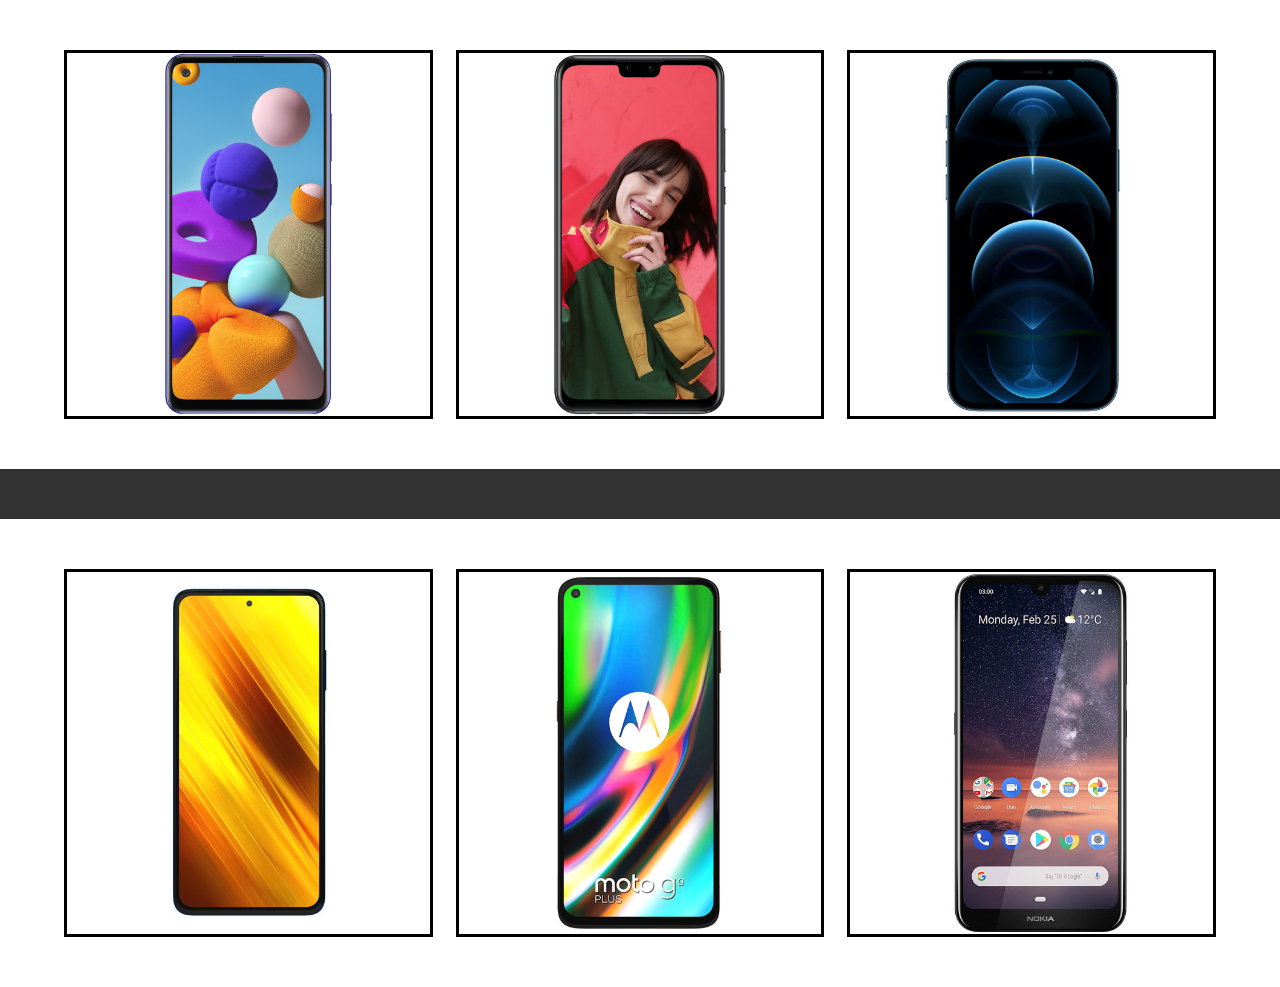
<file: index.html>
<!DOCTYPE html>
<html lang="en">

<head>
    <meta charset="UTF-8">
    <meta name="viewport" content="width=device-width, initial-scale=1.0">
    <title>practice 12</title>
    <link rel="stylesheet" href="css/main.css">
</head>

<body>
    <div class="parent">
        <div class="box box1" data-brand="galexy" data-price="300$"><img src="image/galexy.jpg" alt=""></div>
        <div class="box box2" data-brand="huawei" data-price="400$"><img src="image/huawei.jpg" alt=""></div>
        <div class="box box3" data-brand="iPhone" data-price="500$"><img src="image/iPhone.jpg" alt=""></div>
    </div>
    <div class="line"></div>
    <div class="parent">

        <div class="box box4" data-brand="MI" data-price="600$"><img src="image/MI.jpg" alt=""></div>
        <div class="box box5" data-brand="motorola" data-price="700$"><img src="image/motorola.jpg" alt=""></div>
        <div class="box box6" data-brand="nokia" data-price="900$"><img src="image/nokia.jpg" alt=""></div>
    </div>
</body>

</html>
</file>
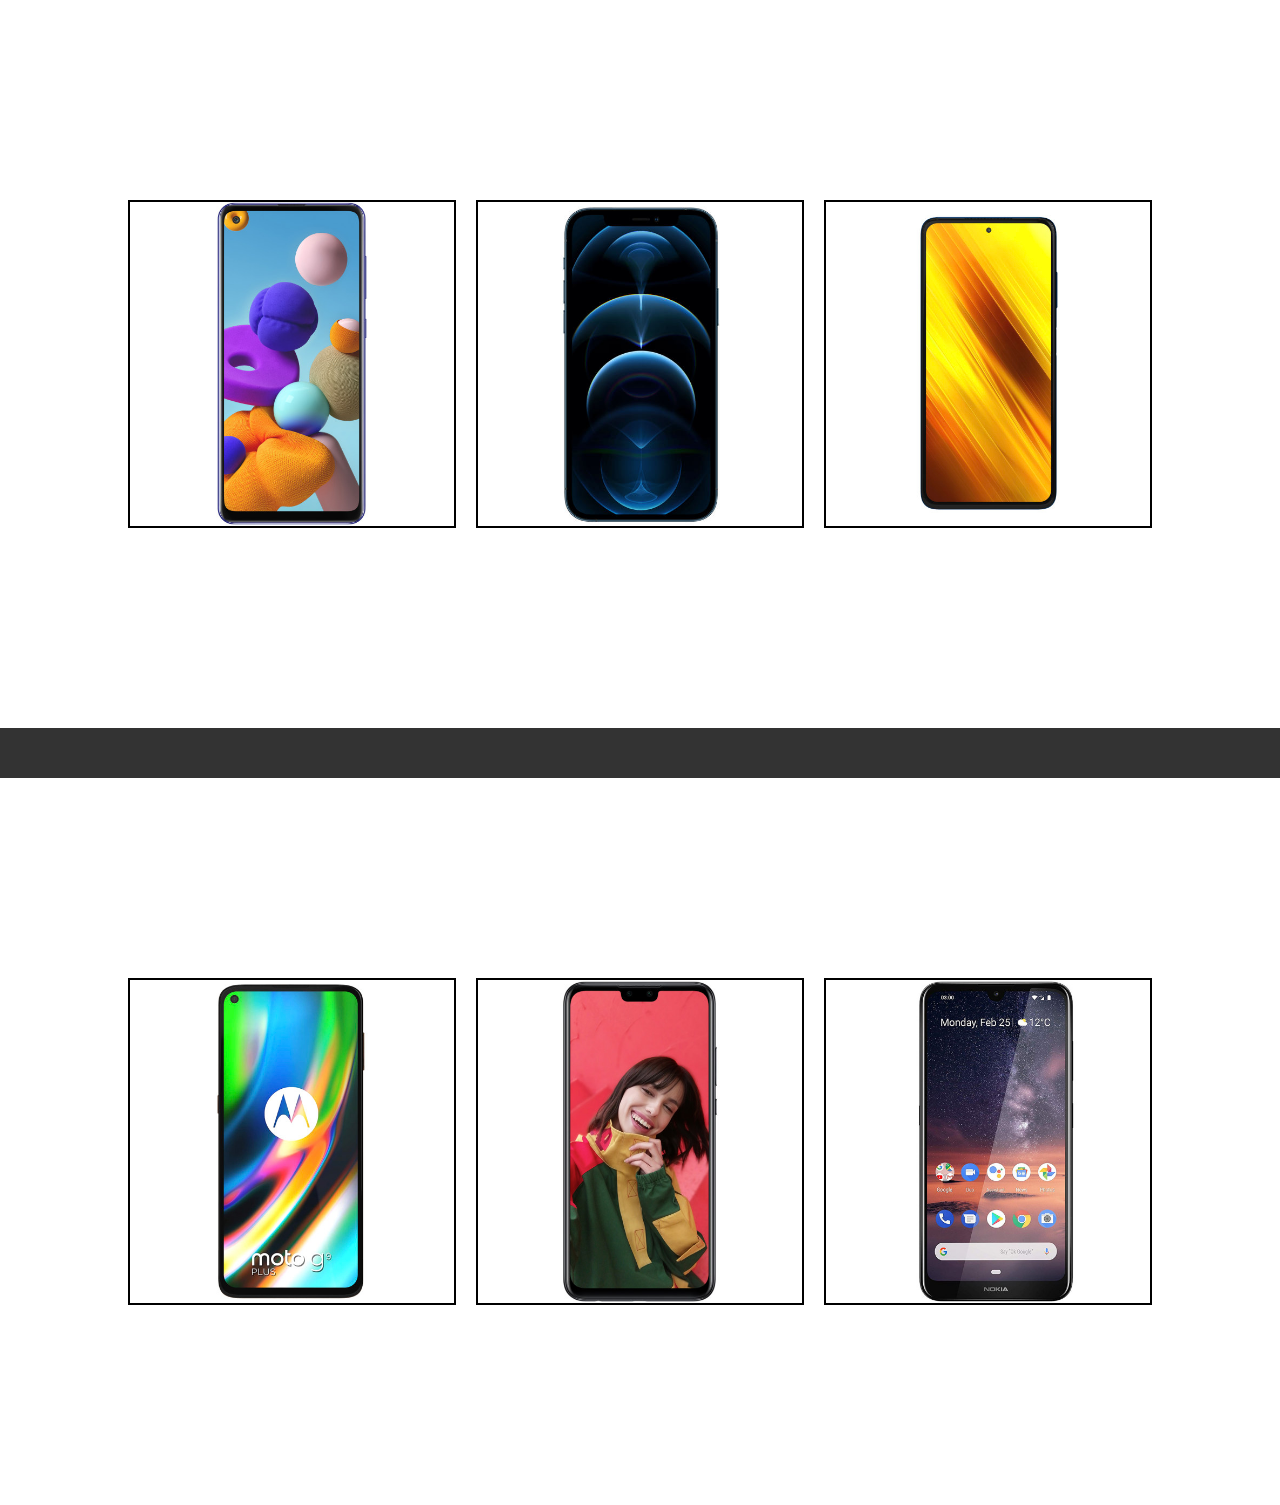
<file: practice.html>
<!DOCTYPE html>
<html lang="en">

<head>
    <meta charset="UTF-8">
    <meta name="viewport" content="width=device-width, initial-scale=1.0">
    <title>practice</title>
    <link rel="stylesheet" href="css/style.css">
</head>

<body>
    <div class="wrapper">
        <div class="box" date-brand="galexy" date-price="100$">
            <img src="image/galexy.jpg" alt="">
        </div>
        <div class="box box-mid" date-brand="iPhone" date-price="150$">
            <img src="image/iPhone.jpg" alt="">
        </div>
        <div class="box" date-brand="MI" date-price="120$">
            <img src="image/MI.jpg" alt="">
        </div>
    </div>
    <div class="line"></div>
    <div class="wrapper">
        <div class="box" date-brand="motorola" date-price="180$">
            <img src="image/motorola.jpg" alt="">
        </div>
        <div class="box box-mid" date-brand="huawei" date-price="110$">
            <img src="image/huawei.jpg" alt="">
        </div>
        <div class="box" date-brand="nokia" date-price="220$">
            <img src="image/nokia.jpg" alt="">
        </div>
    </div>
</body>

</html>
</file>
<file: css/main.css>
*,
*::after,
*::before {
  margin: 0;
  padding: 0;
  box-sizing: border-box;
}

.parent {
  width: 90%;
  margin: 50px 5% !important;
  float: left;
}

.box {
  width: 32%;
  float: left;
  border: 3px solid black;
  position: relative;
  /* margin: 30px 0; */
  overflow: hidden;
}

.box img {
  width: 100%;
  display: block;
}

.box2,
.box5 {
  margin: 0 2%;
}

.box::before {
  content: attr(data-brand);
  width: 100%;
  display: block;
  background-color: crimson;
  text-align: center;
  padding: 10px 0;
  position: absolute;
  bottom: 100%;
  left: 0;
  transition: 1s;
}

.box:hover::before {
  transform: translateY(100%);
}

.box::after {
  content: attr(data-price);
  width: 100%;
  display: block;
  background-color: rgba(220, 20, 60, 0.5);
  text-align: center;
  padding: 10px 0;
  position: absolute;
  top: 100%;
  left: 0;
  transition: 1s;
}

.box:hover::after {
  transform: translateY(-100%);
}

.line {
  float: left;
  width: 100%;
  height: 50px;
  background-color: #333;
  /* margin: 40px 0; */
}
</file>
<file: css/style.css>
*,
*::after,
*::before {
  margin: 0;
  padding: 0;
  box-sizing: border-box;
}

.wrapper {
  width: 80%;
  margin-left: 10%;
  float: left;
}

.box {
  width: 32%;

  background-color: dodgerblue;
  margin: 200px auto;
  position: relative;
  text-align: center;
  font-size: 18px;
  float: left;
  border: 2px solid black;
  overflow: hidden;
}

.box-mid {
  margin-left: 2%;
  margin-right: 2%;
}

.box img {
  display: block;
  width: 100%;
}

.box::before,
.box::after {
  width: 100%;
  display: block;
  padding: 15px;
  position: absolute;

  transition: 1s;
}
.box::before {
  background-color: dodgerblue;
  content: attr(date-brand);

  bottom: 100%;
  left: 0;
}

.box:hover::before {
  transform: translateY(100%);
}

.box::after {
  background-color: tomato;
  content: attr(date-price);
  top: 100%;
  left: 0;
}

.box:hover::after {
  transform: translateY(-100%);
}

.line {
  width: 100%;
  float: left;
  height: 50px;
  background-color: #333;
}
</file>
